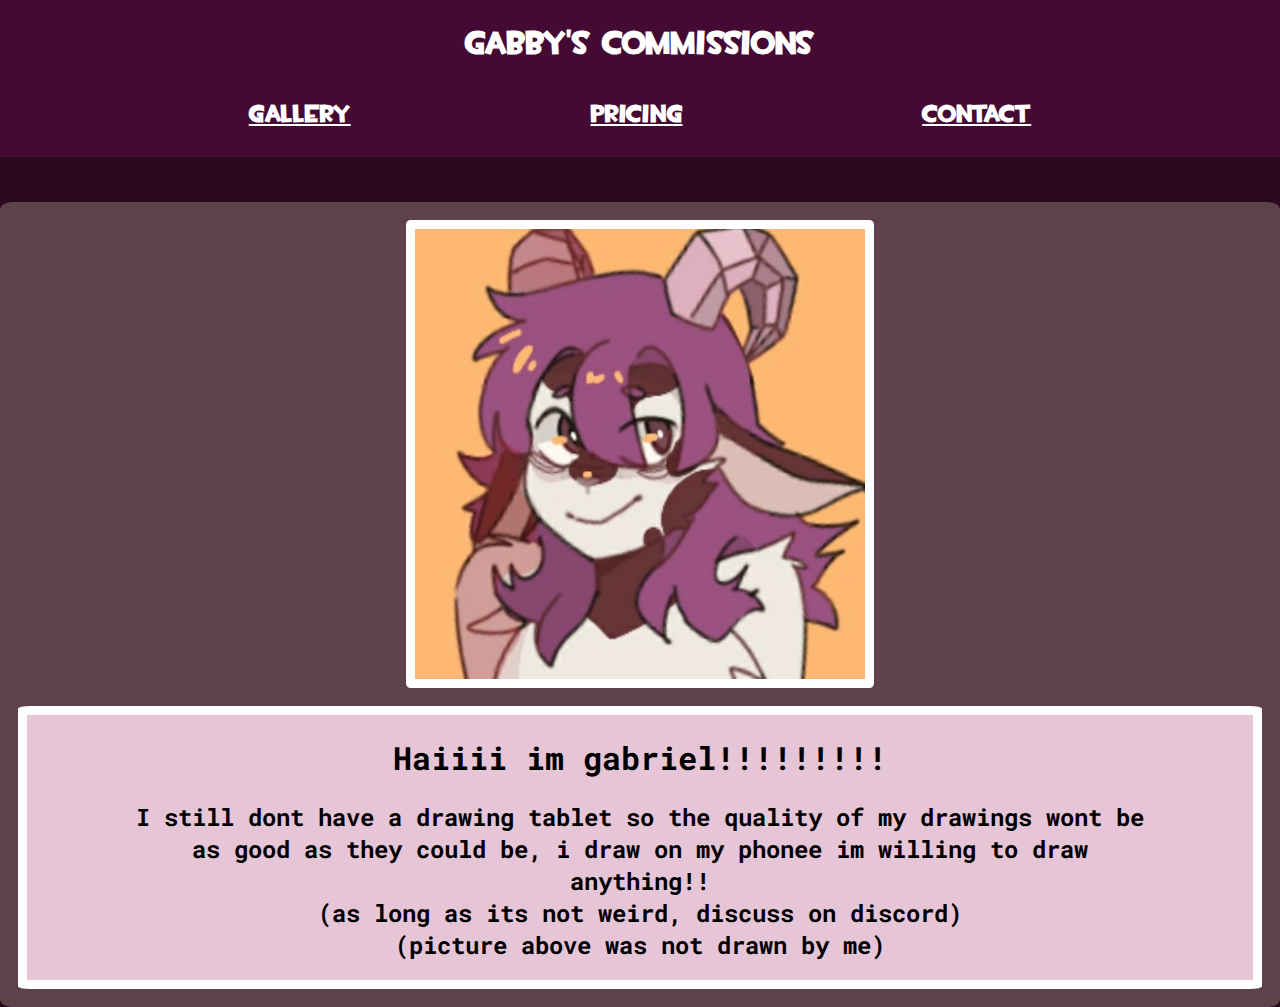
<file: index.html>
<!DOCTYPE html>
<html>

<head>
    <meta charset="utf-8">
    <meta name="viewport" content="width=device-width, initial-scale=1">
    <meta name="theme-color" content="#eba134">
    <link rel="apple-touch-icon" sizes="180x180" href="./assets/icons/apple-touch-icon.png">
    <link rel="icon" type="image/png" sizes="32x32" href="./assets/icons/favicon-32x32.png">
    <link rel="icon" type="image/png" sizes="16x16" href="./assets/icons/favicon-16x16.png">
    <link rel="manifest" href="./assets/icons/site.webmanifest">
    <meta name="msapplication-TileColor" content="#da532c">
    <meta name="theme-color" content="#ffffff">
    <link rel="stylesheet" href="style/master.css">
    <meta name="msapplication-TileColor" content="#e6c5d7">
    <meta name="twitter:card" content="summary_large_image">
    <meta name="twitter:site" content="https://goatspaghetti.netlify.app/">
    <meta name="twitter:creator" content="Gabhaha">
    <meta name="twitter:title" content="Gabby's commissions">
    <meta name="twitter:description" content="gabby's commissions information website">
    <meta name="twitter:image" content="https://goatspaghetti.netlify.app/assets/Screenshot_20210411-223513_ibisPaint_X.png">
    <title>
        Gabby's commissions
    </title>
</head>

<body>
    <div class="navbar">
        <h1>gabby's commissions</h1>
        <div style="justify-content: space-evenly;display:flex;">
            <a href="./gallery.html" class="link_no_deco">
                <u><h2>Gallery</h2></u>
            </a>
            <a class="link_no_deco" href="./pricing_and_comms.html">
                <u><h2>Pricing</h2></u>
            </a>
            <a href="./contact.html" class="link_no_deco">
                <u><h2>Contact</h2></u>
            </a>
        </div>
    </div>
    <div class="main">
        <img src="./assets/Screenshot_20210411-223513_ibisPaint_X.png" class="border_seperator centered_img">
        <div class="about_me_houser border_seperator">
            <h1>Haiiii im gabriel!!!!!!!!!</h1>
            <h2>
                I still dont have a drawing tablet so the quality of my drawings wont be as good as they could be, i draw on my phonee im willing to draw anything!! <br>(as long as its not weird, discuss on discord)<br> (picture above was not drawn by
                me)
            </h2>
        </div>
    </div>
</body>

</html>
</file>
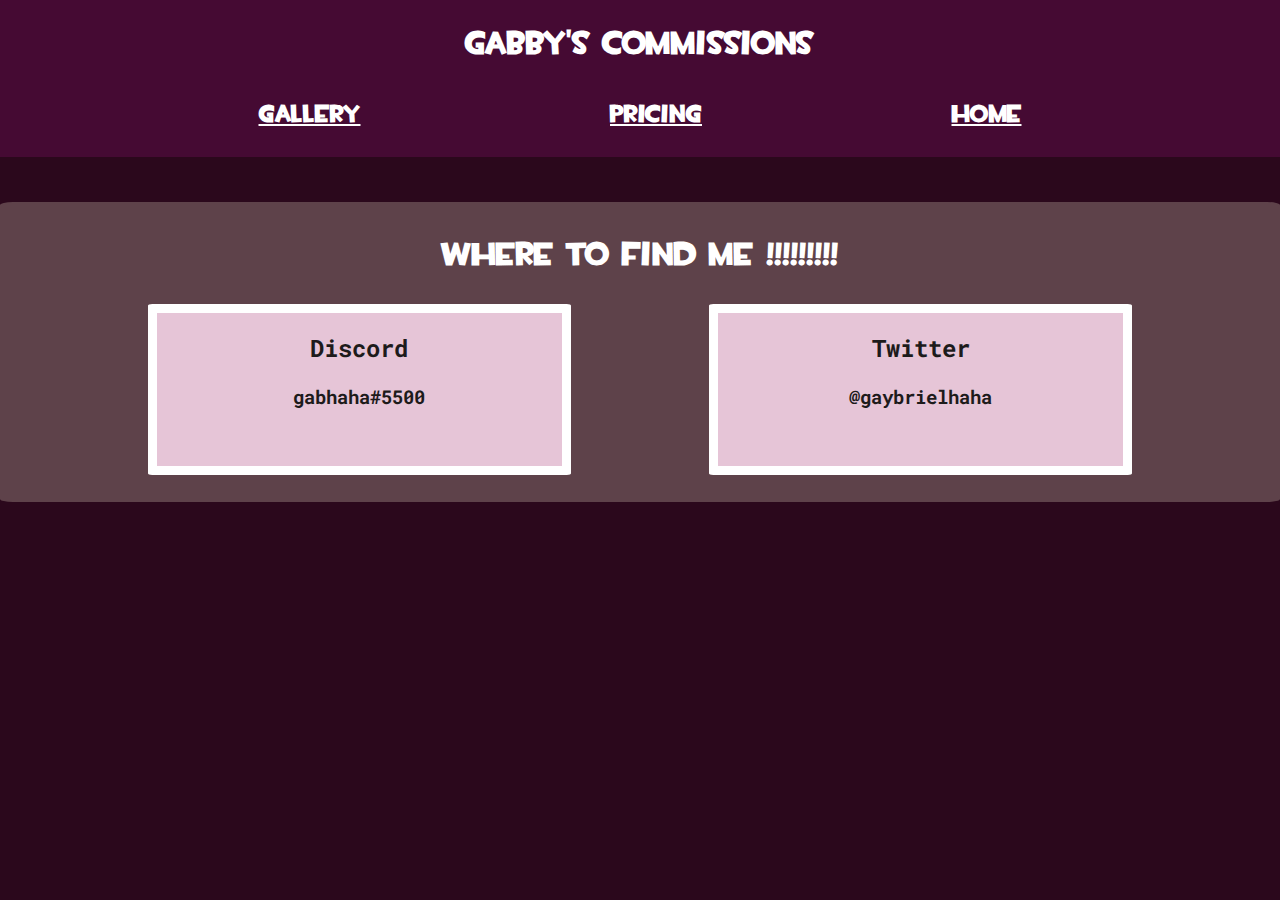
<file: contact.html>
<!DOCTYPE html>
<html>

<head>
    <meta charset="utf-8">
    <meta name="viewport" content="width=device-width, initial-scale=1">
    <meta name="theme-color" content="#eba134">
    <link rel="apple-touch-icon" sizes="180x180" href="./assets/icons/apple-touch-icon.png">
    <link rel="icon" type="image/png" sizes="32x32" href="./assets/icons/favicon-32x32.png">
    <link rel="icon" type="image/png" sizes="16x16" href="./assets/icons/favicon-16x16.png">
    <link rel="manifest" href="./assets/icons/site.webmanifest">
    <meta name="msapplication-TileColor" content="#da532c">
    <meta name="theme-color" content="#ffffff">
    <link rel="stylesheet" href="style/master.css">
    <meta name="msapplication-TileColor" content="#e6c5d7">
    <meta name="twitter:card" content="summary_large_image">
    <meta name="twitter:site" content="https://goatspaghetti.netlify.app/">
    <meta name="twitter:creator" content="Gabhaha">
    <meta name="twitter:title" content="Gabby's commissions">
    <meta name="twitter:description" content="gabby's commissions information website">
    <meta name="twitter:image" content="https://goatspaghetti.netlify.app/assets/Screenshot_20210411-223513_ibisPaint_X.png">
    <title>
        Gabby's commissions
    </title>
</head>

<body>
    <div class="navbar">
        <h1>gabby's commissions</h1>
        <div style="justify-content: space-evenly;display:flex;">
            <a href="./gallery.html" class="link_no_deco">
                <u><h2>Gallery</h2></u>
            </a>

            <a class="link_no_deco" href="./pricing_and_comms.html">
                <u><h2>Pricing</h2></u>
            </a>
            <a href="index.html" class="link_no_deco">
                <u><h2>Home</h2></u>
            </a>
        </div>
    </div>
    <div class="main">
        <h1 style="color:white;font-family: 'TF2 Build'; ">Where to find me !!!!!!!!!</h1>
        <div class="contact_wrapper">
            <div class="contact_item border_seperator">
                <h2>Discord</h2>
                <h3>gabhaha#5500</h3>
            </div>
            <div class="contact_item border_seperator">
                <h2>Twitter</h2>
                <h3>@gaybrielhaha</h3>
            </div>
        </div>
    </div>
</body>

</html>
</file>
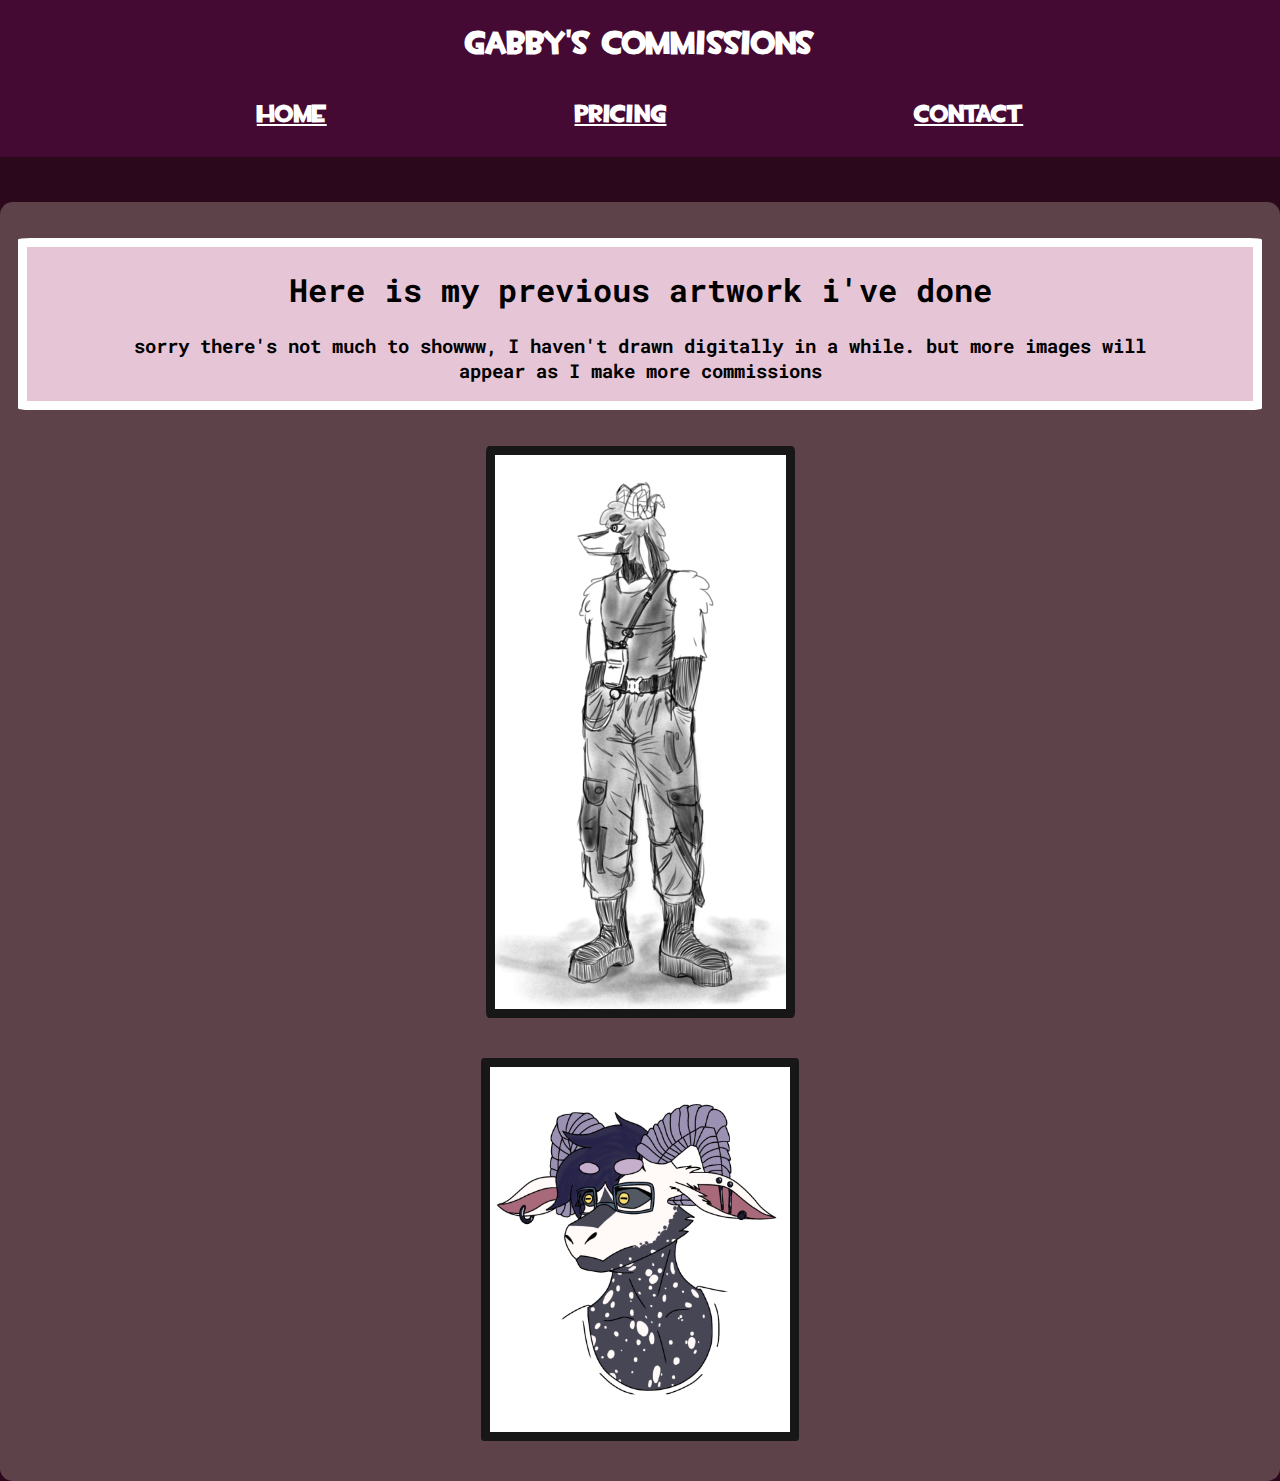
<file: gallery.html>
<!DOCTYPE html>
<html>

<head>
    <meta charset="utf-8">
    <meta name="viewport" content="width=device-width, initial-scale=1">
    <meta name="theme-color" content="#eba134">
    <link rel="apple-touch-icon" sizes="180x180" href="./assets/icons/apple-touch-icon.png">
    <link rel="icon" type="image/png" sizes="32x32" href="./assets/icons/favicon-32x32.png">
    <link rel="icon" type="image/png" sizes="16x16" href="./assets/icons/favicon-16x16.png">
    <link rel="manifest" href="./assets/icons/site.webmanifest">
    <meta name="msapplication-TileColor" content="#da532c">
    <meta name="theme-color" content="#ffffff">
    <link rel="stylesheet" href="style/master.css">
    <meta name="msapplication-TileColor" content="#e6c5d7">
    <meta name="twitter:card" content="summary_large_image">
    <meta name="twitter:site" content="https://goatspaghetti.netlify.app/">
    <meta name="twitter:creator" content="Gabhaha">
    <meta name="twitter:title" content="Gabby's commissions">
    <meta name="twitter:description" content="gabby's commissions information website">
    <meta name="twitter:image" content="https://goatspaghetti.netlify.app/assets/Screenshot_20210411-223513_ibisPaint_X.png">
    <title>
        Gabby's commissions
    </title>
</head>

<body>
    <div class="navbar">
        <h1>gabby's commissions</h1>
        <div style="justify-content: space-evenly;display:flex;">
            <a href="./index.html" class="link_no_deco">
                <u><h2>Home</h2></u>
            </a>
            <a class="link_no_deco" href="./pricing_and_comms.html">
                <u><h2>Pricing</h2></u>
            </a>
            <a href="./contact.html" class="link_no_deco">
                <u><h2>Contact</h2></u>
            </a>
        </div>
    </div>
    <div class="main">
        <div class="gallery_text_houser border_seperator">
            <h1>Here is my previous artwork i've done</h1>
            <h3>sorry there's not much to showww, I haven't drawn digitally in a while. but more images will appear as I make more commissions</h3>
        </div>
        <img class="gallery_images border_seperator_black" src="./assets/gallery/2_Sem_Titulo_20230217005059.png">
        <br>
        <img style="width:300px" class="gallery_images border_seperator_black" src="./assets/gallery/4_Sem_Titulo_20230226233230.png">
    </div>
</body>

</html>
</file>
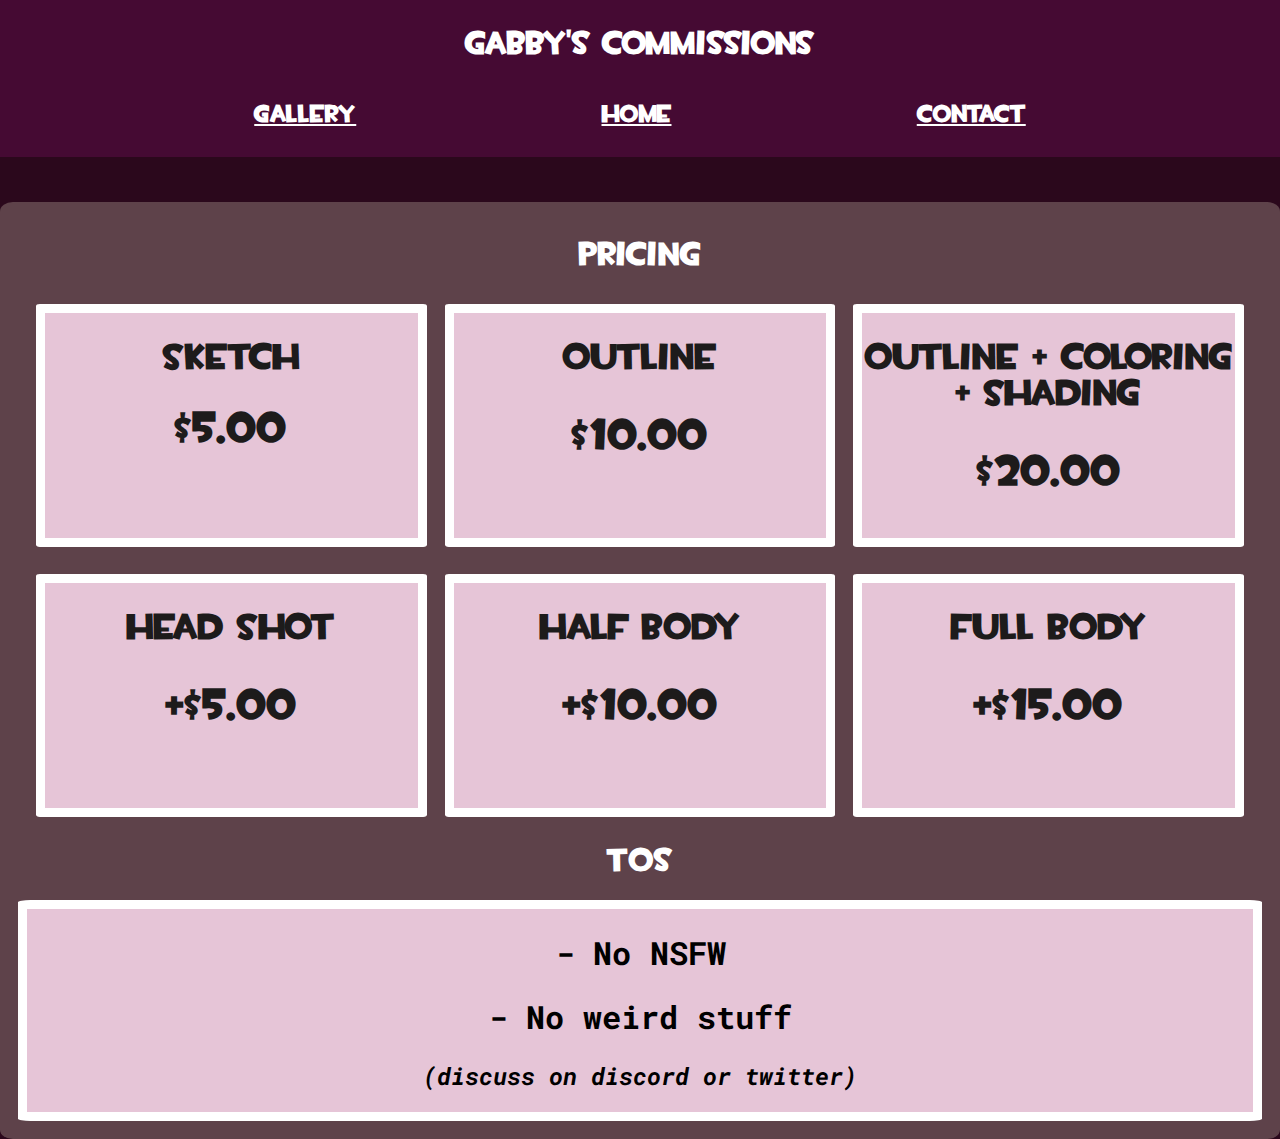
<file: pricing_and_comms.html>
<!DOCTYPE html>
<html>

<head>
    <meta charset="utf-8">
    <meta name="viewport" content="width=device-width, initial-scale=1">
    <meta name="theme-color" content="#eba134">
    <link rel="apple-touch-icon" sizes="180x180" href="./assets/icons/apple-touch-icon.png">
    <link rel="icon" type="image/png" sizes="32x32" href="./assets/icons/favicon-32x32.png">
    <link rel="icon" type="image/png" sizes="16x16" href="./assets/icons/favicon-16x16.png">
    <link rel="manifest" href="./assets/icons/site.webmanifest">
    <meta name="msapplication-TileColor" content="#da532c">
    <meta name="theme-color" content="#ffffff">
    <link rel="stylesheet" href="style/master.css">
    <meta name="msapplication-TileColor" content="#e6c5d7">
    <meta name="twitter:card" content="summary_large_image">
    <meta name="twitter:site" content="https://goatspaghetti.netlify.app/">
    <meta name="twitter:creator" content="Gabhaha">
    <meta name="twitter:title" content="Gabby's commissions">
    <meta name="twitter:description" content="gabby's commissions information website">
    <meta name="twitter:image" content="https://goatspaghetti.netlify.app/assets/Screenshot_20210411-223513_ibisPaint_X.png">
    <title>
        Gabby's commissions
    </title>
</head>

<body>
    <div class="navbar">
        <h1>gabby's commissions</h1>
        <div style="justify-content: space-evenly;display:flex;">
            <a href="./gallery.html" class="link_no_deco">
                <u><h2>Gallery</h2></u>
            </a>
            <a class="link_no_deco" href="./index.html">
                <u><h2>Home</h2></u>
            </a>
            <a href="contact.html" class="link_no_deco">
                <u><h2>Contact</h2></u>
            </a>
        </div>
    </div>
    <div class="main" style="color: white;">
        <h1 style="font-family: 'TF2 Build';">Pricing</h1>
        <div class="pricing_wrapper">
            <div class="pricing_item border_seperator">
                <h2 class="price_title">Sketch</h2>
                <h1 class="price_value">$5.00</h1>
            </div>
            <div class="pricing_item border_seperator">
                <h2 class="price_title">Outline</h2>
                <h2 class="price_value">$10.00</h2>
            </div>
            <div class="pricing_item border_seperator">
                <h2 class="price_title">Outline + coloring + shading</h2>
                <h2 class="price_value">$20.00</h2>
            </div>
        </div>
        <div class="pricing_wrapper">
            <div class="pricing_item border_seperator">
                <h2 class="price_title">Head Shot</h2>
                <h2 class="price_value">+$5.00</h2>
            </div>
            <div class="pricing_item border_seperator">
                <h2 class="price_title">Half Body</h2>
                <h2 class="price_value">+$10.00</h2>
            </div>
            <div class="pricing_item border_seperator">
                <h2 class="price_title">Full Body</h2>
                <h2 class="price_value">+$15.00</h2>
            </div>
        </div>

        <h1 style="font-family: 'TF2 Build';">TOS</h1>
        <div class="tos_houser border_seperator">
            <h1>
                - No NSFW
            </h1>
            <h1>
                - No weird stuff
            </h1>
            <h2>
                <i>(discuss on discord or twitter)</i>
            </h2>
        </div>
    </div>
</body>

</html>
</file>
<file: style/master.css>
@import "../assets/tf2-font/stylesheet.css";
@import url('https://fonts.googleapis.com/css2?family=Roboto+Mono:wght@200&display=swap');
body {
    background-color: #2b081c;
    height: 100dvh;
    background-attachment: fixed;
    background-position: center;
    background-repeat: no-repeat;
    background-size: cover;
    justify-content: center;
    align-items: center;
    margin: 0;
    padding: 0;
    font-family: 'Roboto Mono', monospace;
}

.navbar {
    position: static;
    text-align: center;
    top: 0;
    left: 0;
    width: 100%;
    margin: 0;
    height: auto;
    color: white;
    justify-content: center;
    align-items: center;
    padding: 1dvh;
    box-sizing: border-box;
    background-color: #450a33;
    font-family: 'TF2 Build';
}

.link_no_deco {
    text-decoration: none;
    color: white;
}

.link_no_deco:link {
    background-color: transparent;
    text-decoration: none;
}

.link_no_deco:visited {
    background-color: transparent;
    text-decoration: none;
}

.main {
    margin: 5dvh auto;
    background-color: #5e424a;
    min-width: auto;
    max-width: 150dvh;
    height: auto;
    width: auto;
    padding: 2dvh;
    overflow: hidden;
    border-radius: 1%;
    text-align: center;
}

.centered_img {
    display: block;
    margin-left: auto;
    margin-right: auto;
    width: 50dvh;
    height: 50dvh;
}

.about_me_houser {
    padding-left: 10dvh;
    padding-right: 10dvh;
    background-color: #e6c5d7;
    margin-top: 2dvb;
}

.border_seperator {
    border-radius: 1%;
    border-color: white;
    border-style: solid;
    border-width: 1dvb;
}

.border_seperator_black {
    border-radius: 1%;
    border-color: rgb(24, 23, 23);
    border-style: solid;
    border-width: 1dvb;
}

.pricing_wrapper {
    display: flex;
    flex-wrap: wrap;
    align-items: stretch;
    justify-content: space-evenly;
    color: white;
    margin: 1dvb;
}

.pricing_item {
    flex: 1;
    color: rgb(29, 27, 27);
    width: 45dvb;
    height: 25dvb;
    margin: 1dvb;
    background-color: #e6c5d7;
}

.contact_wrapper {
    display: flex;
    flex-wrap: wrap;
    align-items: stretch;
    justify-content: space-evenly;
    color: rgb(29, 27, 27);
}

.contact_item {
    color: rgb(29, 27, 27);
    width: 45dvb;
    height: 17dvb;
    margin: 1dvb;
    background-color: #e6c5d7;
}

.price_title {
    font-size: 4dvb;
    font-family: 'TF2 Build';
}

.price_value {
    font-size: 5dvb;
    font-family: 'TF2 Build';
}

.tos_houser {
    padding-left: 10dvh;
    padding-right: 10dvh;
    background-color: #e6c5d7;
    margin-top: 2dvb;
    color: black;
}

.gallery_wrapper {
    display: flex;
    flex-wrap: wrap;
    align-items: stretch;
    justify-content: space-evenly;
}

.gallery_item {
    width: 45dvb;
    height: 17dvb;
    margin: 1dvb;
    background-color: #e6c5d7;
}

.gallery_text_houser {
    padding-left: 10dvh;
    padding-right: 10dvh;
    background-color: #e6c5d7;
    margin-top: 2dvb;
    margin-bottom: 2dvb;
}

.gallery_images {
    margin-top: 2dvb;
    margin-bottom: 2dvb;
}

@media (max-width: 800px) {
    .about_me_houser {
        padding-left: 2dvh;
        padding-right: 2dvh;
    }
    .main {
        border-radius: 0;
        margin: 0;
    }
    .tos_houser {
        text-align: left;
    }
    .centered_img {
        display: block;
        margin-left: auto;
        margin-right: auto;
        width: 47dvh;
        height: 47dvh;
    }
    .gallery_text_houser {
        padding-left: 4dvh;
        padding-right: 4dvh;
        background-color: #e6c5d7;
        margin-top: 2dvb;
        margin-bottom: 2dvb;
    }
    .tos_houser {
        padding-left: 5dvh;
        padding-right: 5dvh;
    }
}
</file>
